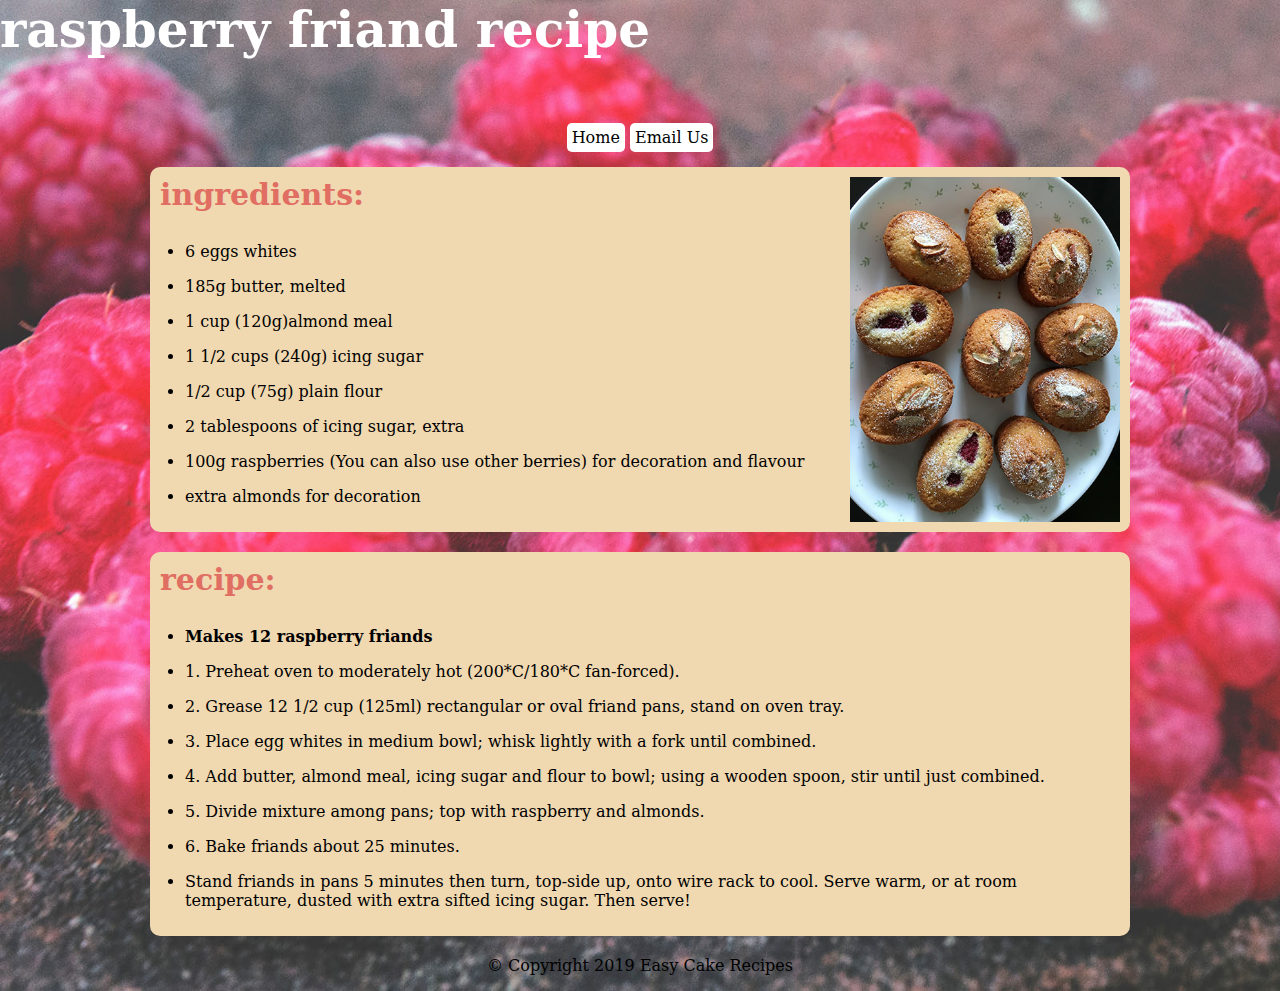
<file: RaspberryFriand.html>
<!doctype html>
<html>
<head>
<meta charset="utf-8">
<title>Webpage</title>
</head><title>Easy Cake Recipes</title>

<link href="raspberrystyle.css" rel="stylesheet" type="text/css">
<meta name="viewport" content="width=device-width, intial-scale=1">
<body>
<h1>Raspberry Friand Recipe</h1><br>
	<nav><a href="index.html">Home</a>
<a href="mailto:me@gmail.com">Email Us</a>
	
</nav>
	<main>
	<!-- main content goes here -->
<article class="item">
<article></article>
	<img src="RaspberryFriand.jpg" width="270" height="100" class="imgwrap">
  <h2> ingredients:</h2>
<li>6 eggs whites</li>
<li>185g butter, melted</li>
<li>1 cup (120g)almond meal</li>
<li>1 1/2 cups (240g) icing sugar</li>
<li>1/2 cup (75g) plain flour</li>
<li>2 tablespoons of icing sugar, extra</li>
<li>100g raspberries (You can also use other berries) for decoration and flavour</li>
<li>extra almonds for decoration</li>
</article>
<article class="item">
  <h2>Recipe:</h2>
<ul>
  <li><strong><ul>Makes 12 raspberry friands</ul></strong></li>	
<li>1. Preheat oven to moderately hot (200*C/180*C fan-forced). 
<li>2. Grease 12 1/2 cup (125ml) rectangular or oval friand pans, stand on oven tray.</li>	
<li>3. Place egg whites in medium bowl; whisk lightly with a fork until combined.</li>	
<li>4. Add butter, almond meal, icing sugar and flour to bowl; using a wooden spoon, stir until just combined.</li>
<li>5. Divide mixture among pans; top with raspberry and almonds.</li>
<li>6. Bake friands about 25 minutes.</li>
<li>Stand friands in pans 5 minutes then turn, top-side up, onto wire rack to cool. Serve warm, or at room temperature, dusted with extra sifted icing sugar. Then serve!</li>
	  
</ul>
	
</article>


	</main>
<footer>

<p>&copy; Copyright 2019 Easy Cake Recipes</p>
</footer>
	</body>
</html>
</file>
<file: raspberrystyle.css>
*{
margin:0;
padding:0;
box-sizing: border-box;
font-size:16px;
}

img,
iframe {
max-width: 100%;
height: auto;
/* so that aspect ratio is kept even if height is declared in markup */
border: 0;
/* this stops a border if the image is inside a link */
}
/* This is a CSS comment.
Always comment your work to explain what you're doing */
body {
font-family: Constantia, "Lucida Bright", "DejaVu Serif", Georgia, "serif";
}
/*
background color defaults
Note that HTML and CSS use American spelling (color not colour).
*/
body {
background-color: orange;
}
header {
background-color:#FFCEBB;
}
/* Note that if we want a number of different elements to have the same style,
we just comma separate them. */
header,
footer {
text-align: center;
}
/* TYPOGRAPHY*/
h1 {
font-size:50px;
color:white;
text-transform: lowercase;}
h2 {
font-size: 30px;color:#E06E62;
font-family: Constantia, "Lucida Bright", "DejaVu Serif", Georgia, "serif";
text-transform: lowercase;
}
h1,
h2,
p,
li {
padding-bottom: 1em;
}
.item {
background-color:#F0D8B0;
padding:1%;
margin:1%;
margin-bottom: 20px;
margin-top: 20px;
border-radius:10px;
}
/* let's bring the width in a little */
/* check it out - we're responsive without even trying!!! */
main {
/* There's rarely any time you should set an explicit width.
Always use max-width wherever possible. */
max-width: 1000px;
/* Change the above to width: 1000px and see what happens
with responsive */
margin-left: auto;
margin-right: auto;
}
/* let's talk about nesting */
.item li {
margin-left: 25px;
}
blockquote {
text-transform: uppercase;
font-style: italic;
}
nav {
text-align: center;
}
nav li {
display: inline-block;
}
/* nav li a, or nav a ?? */
nav a {
background: white;
color: black;
padding: 5px;
text-decoration: none;
border-radius: 5px;
}
nav a:hover {
background: orange;
}
body {
background-color: black;
background-image: url(RaspberryBG.jpg);
background-repeat: no-repeat;
background-size: cover;
}
.imgwrap {
  float: right;
}
</file>
